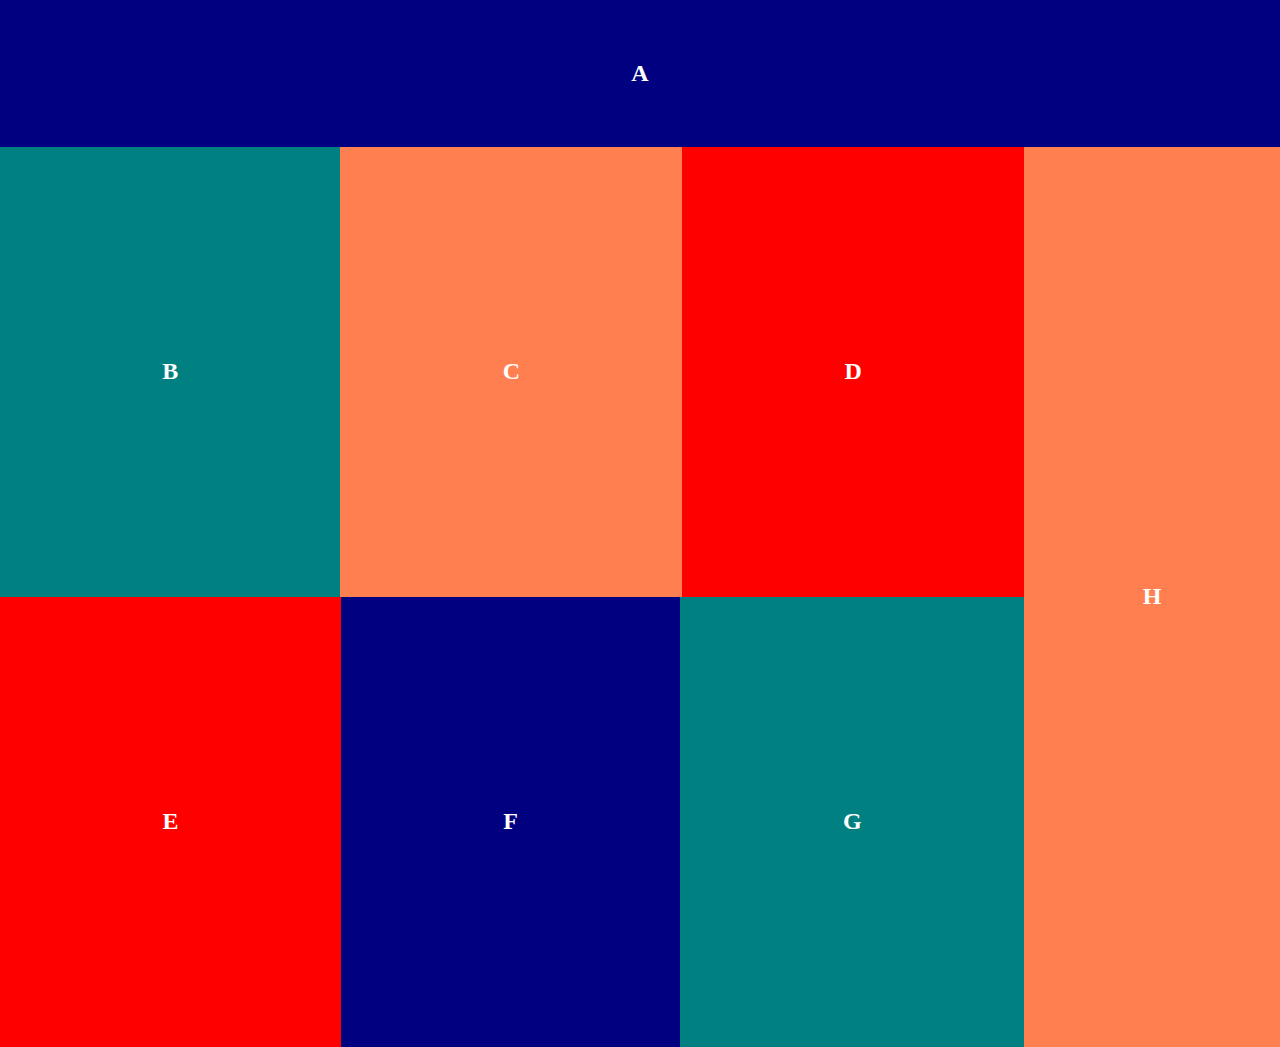
<file: flex.html>
<!DOCTYPE html>
<html>
  <head>
    <meta charset="utf-8">
    <title>Layout 3</title>

    <style>
      body {
        padding: 0;
        margin: 0;
        color: #fff;
      }
      header {
        display: flex;
        justify-content: center;
        padding: 40px;
      }
      main {
        display: flex;
        flex-direction: row;
        height: 100vh;
      }
      .container {
        flex-basis: 80%;
        display: flex;
        flex-direction: column;
      }
      .container div {
        flex-basis: 50%;
        display: flex;
        flex-direction: row;
        align-items: stretch;
      }
      section {
        flex-grow: 1;
        text-align: center;
        display: flex;
        align-items: center;
        justify-content: center;
      }
      aside {
        flex-grow: 1;
        display: flex;
        align-items: center;
        justify-content: center;
      }
      .container div:nth-child(1) section:nth-child(1),
      .container div:nth-child(2) section:nth-child(3) {
        background-color: teal;
      }
      .container div:nth-child(1) section:nth-child(2),
      aside {
        background-color: coral;

      }
      .container div:nth-child(1) section:nth-child(3),
      .container div:nth-child(2) section:nth-child(1) {
        background-color: red;
      }
      .container div:nth-child(2) section:nth-child(2),
      header {
        background-color: navy;
      }
    </style>
  </head>
  <body>
    <header>
      <h2>A</h2>
    </header>
    <main>
      <div class="container">
        <div>
          <section><h2>B</h2></section>
          <section><h2>C</h2></section>
          <section><h2>D</h2></section>
        </div>
        <div>
          <section><h2>E</h2></section>
          <section><h2>F</h2></section>
          <section><h2>G</h2></section>
        </div>
      </div>
      <aside>
        <h2>H</h2>
      </aside>
    </main>
  </body>
</html>
</file>
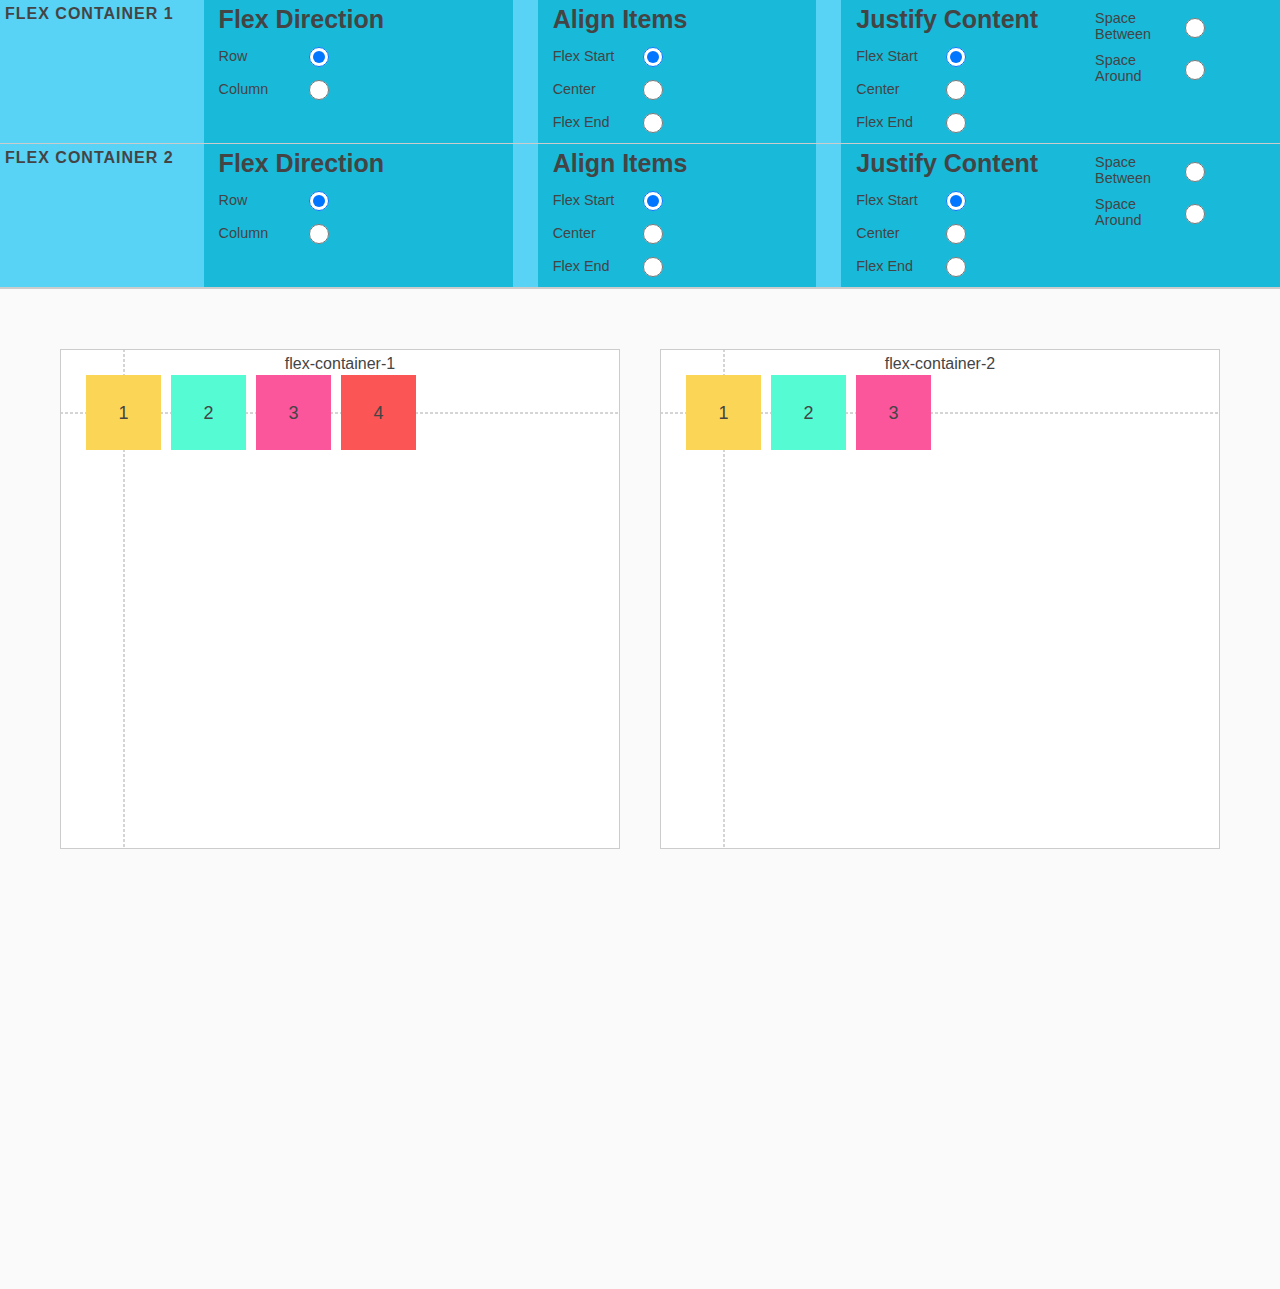
<file: flexbox-demo.html>
<!DOCTYPE html>
<html>
  <head>
    <meta charset="utf-8">
    <title>Layout 3</title>
    <link rel="stylesheet" href="flex.css">
  </head>
  <body>
    <div class="toggle-panel" id="panel-1" data-for="#flex1">
      <h1 class="toggle-title">Flex Container 1</h1>
      <div class="flex-options">
        <h2>Flex Direction</h2>
        <div class="option-group">
          <label for="fd-row1">Row</label>
          <input id="fd-row1" type="radio" name="1-flex-direction" value="row" checked>
        </div>
        <div class="option-group">
          <label for="fd-col1">Column</label>
          <input id="fd-col1" type="radio" name="1-flex-direction" value="column">
        </div>
      </div>
      <div class="flex-options">
        <h2>Align Items</h2>
        <div class="option-group">
          <label for="ai-fs1">Flex Start</label>
          <input id="ai-fs1" type="radio" name="1-align-items"  value="flex-start" checked>
        </div>
        <div class="option-group">
          <label for="ai-c1">Center</label>
          <input id="ai-c1" type="radio" name="1-align-items" value="center">
        </div>
        <div class="option-group">
          <label for="ai-fe1">Flex End</label>
          <input id="ai-fe1" type="radio" name="1-align-items" value="flex-end">
        </div>
      </div>
      <div class="flex-options">
        <h2>Justify Content</h2>
        <div class="option-group">
          <label for="jc-fs1">Flex Start</label>
          <input id="jc-fs1" type="radio" name="1-justify-content"  value="flex-start" checked>
        </div>
        <div class="option-group">
          <label for="jc-c1">Center</label>
          <input id="jc-c1" type="radio" name="1-justify-content" value="center">
        </div>
        <div class="option-group">
          <label for="jc-fe1">Flex End</label>
          <input id="jc-fe1" type="radio" name="1-justify-content" value="flex-end">
        </div>
        <div class="option-group">
          <label for="jc-sb1">Space Between</label>
          <input id="jc-sb1" type="radio" name="1-justify-content" value="space-between">
        </div>
        <div class="option-group">
          <label for="jc-sa1">Space Around</label>
          <input id="jc-sa1" type="radio" name="1-justify-content" value="space-around">
        </div>
      </div>
    </div>

    <div class="toggle-panel" id="panel-2" data-for="#flex2">
      <h1 class="toggle-title">Flex Container 2</h1>
      <div class="flex-options">
        <h2>Flex Direction</h2>
        <div class="option-group">
          <label for="fd-row2">Row</label>
          <input id="fd-row2" type="radio" name="2-flex-direction" value="row" checked>
        </div>
        <div class="option-group">
          <label for="fd-col2">Column</label>
          <input id="fd-col2" type="radio" name="2-flex-direction" value="column">
        </div>
      </div>
      <div class="flex-options">
        <h2>Align Items</h2>
        <div class="option-group">
          <label for="ai-fs2">Flex Start</label>
          <input id="ai-fs2" type="radio" name="2-align-items"  value="flex-start" checked>
        </div>
        <div class="option-group">
          <label for="ai-c2">Center</label>
          <input id="ai-c2" type="radio" name="2-align-items" value="center">
        </div>
        <div class="option-group">
          <label for="ai-fe2">Flex End</label>
          <input id="ai-fe2" type="radio" name="2-align-items" value="flex-end">
        </div>
      </div>
      <div class="flex-options">
        <h2>Justify Content</h2>
        <div class="option-group">
          <label for="jc-fs2">Flex Start</label>
          <input id="jc-fs2" type="radio" name="2-justify-content"  value="flex-start" checked>
        </div>
        <div class="option-group">
          <label for="jc-c2">Center</label>
          <input id="jc-c2" type="radio" name="2-justify-content" value="center">
        </div>
        <div class="option-group">
          <label for="jc-fe2">Flex End</label>
          <input id="jc-fe2" type="radio" name="2-justify-content" value="flex-end">
        </div>
        <div class="option-group">
          <label for="jc-sb2">Space Between</label>
          <input id="jc-sb2" type="radio" name="2-justify-content" value="space-between">
        </div>
        <div class="option-group">
          <label for="jc-sa2">Space Around</label>
          <input id="jc-sa2" type="radio" name="2-justify-content" value="space-around">
        </div>
      </div>
    </div>
    <div class="toggle-panel" data-for="#flex1">

    </div>
    <main>
      <div class="flex-container" id="flex1" data-name="flex-container-1">
        <div data-n="1" class="flex-child">
          <div class="tracer column"></div>
          <div class="tracer row"></div>
        </div>
        <div data-n="2" class="flex-child"></div>
        <div data-n="3" class="flex-child"></div>
        <div data-n="4" class="flex-child"></div>
      </div>
      <div class="flex-container" id="flex2" data-name="flex-container-2">
        <div data-n="1" class="flex-child">
          <div class="tracer column"></div>
          <div class="tracer row"></div>
        </div>
        <div data-n="2" class="flex-child"></div>
        <div data-n="3" class="flex-child"></div>
      </div>
    </main>
    <script
      src="https://code.jquery.com/jquery-3.3.1.min.js"
      integrity="sha256-FgpCb/KJQlLNfOu91ta32o/NMZxltwRo8QtmkMRdAu8="
      crossorigin="anonymous"></script>
    <script src="flex.js"></script>
  </body>
</html>
</file>
<file: flex.css>
body {
  font-size: 12px;
  font-family: helvetica;
  color: #444;
  padding: 0;
  margin: 0;
  box-sizing: border-box;
}

main {
  width: 100%;
  box-sizing: border-box;
  margin: 0 auto;
  background: #fafafa;
  padding: 40px;
  min-height: 1000px;
  display: flex;
  align-items: flex-start;
}
.flex-container {
  display: flex;
  position: relative;
  border: 1px solid #ccc;
  background-color: #fff;
  padding: 20px;
  box-sizing: border-box;
  margin: 20px;
  min-height: 500px;
  flex-basis: 50%;
  overflow: hidden;
}
.flex-container::before {
  content: attr(data-name);
  position: absolute;
  top: 5px;
  font-size: 16px;
  left: 50%;
  transform: translateX(-50%);
}

.toggle-panel {
  display: flex;
  justify-content: space-evenly;
  align-items: stretch;
  background-color: #58d2f5;
  border-bottom: 1px solid #ccc;
}
.toggle-title {
  font-size: 16px;
  text-transform: uppercase;
  letter-spacing: 1px;
  margin: 5px;
  flex-grow: 0;
}

.flex-options h2 {
  font-size: 25px;
  margin: 0 0 5px 0;
}

.flex-options {
  margin-left: 25px;
  background-color: #19b9da;
  padding: 5px 15px;
  flex-grow: 1;
  max-height: 150px;
  display: flex;
  flex-direction: column;
  flex-wrap: wrap;
}

.option-group {
  display: flex;
  align-items: center;
  margin: 5px 0;
}

.option-group label {
  flex-basis: 85px;
  font-size: 1.2em;
}

input[type="radio"] {
  width: 1.5em;
  height: 1.5em;
}


.flex-child {
  width: 75px;
  height: 75px;
  position: relative;
  margin: 5px;
}

.flex-child::after {
  content: attr(data-n);
  position: absolute;
  top: 50%;
  left: 50%;
  font-size: 1.5em;
  transform: translate(-50%, -50%);
  z-index: 2;
}

.flex-child::before {
  position: absolute;
  top: 0;
  left: 0;
  right: 0;
  bottom: 0;
  background-color: inherit;
  content: "";
  z-index: 1;
}
.flex-child:nth-child(1) {
  background-color: #fbd555;
}

.flex-child:nth-child(2) {
  background-color: #55fbd3;
}

.flex-child:nth-child(3) {
  background-color: #fb559c;
}

.flex-child:nth-child(4) {
  background-color: #fb5555;
}

.tracer {
  position: absolute;
  top: 50%;
  left: 50%;
  transform: translate(-50%, -50%);
  transition: all .25s ease-in-out;
}
.tracer.column {
  height: 9999px;
  border-right: 1px dashed #aaa;
}

.tracer.row {
  width: 9999px;
  border-bottom: 1px dashed #aaa;
}

.tracer.active {
  border-width: 3px;
  border-color: #aaa;
  box-shadow: 0px 0px 8px 5px rgba(255, 234, 21, 0.24);
}
</file>
